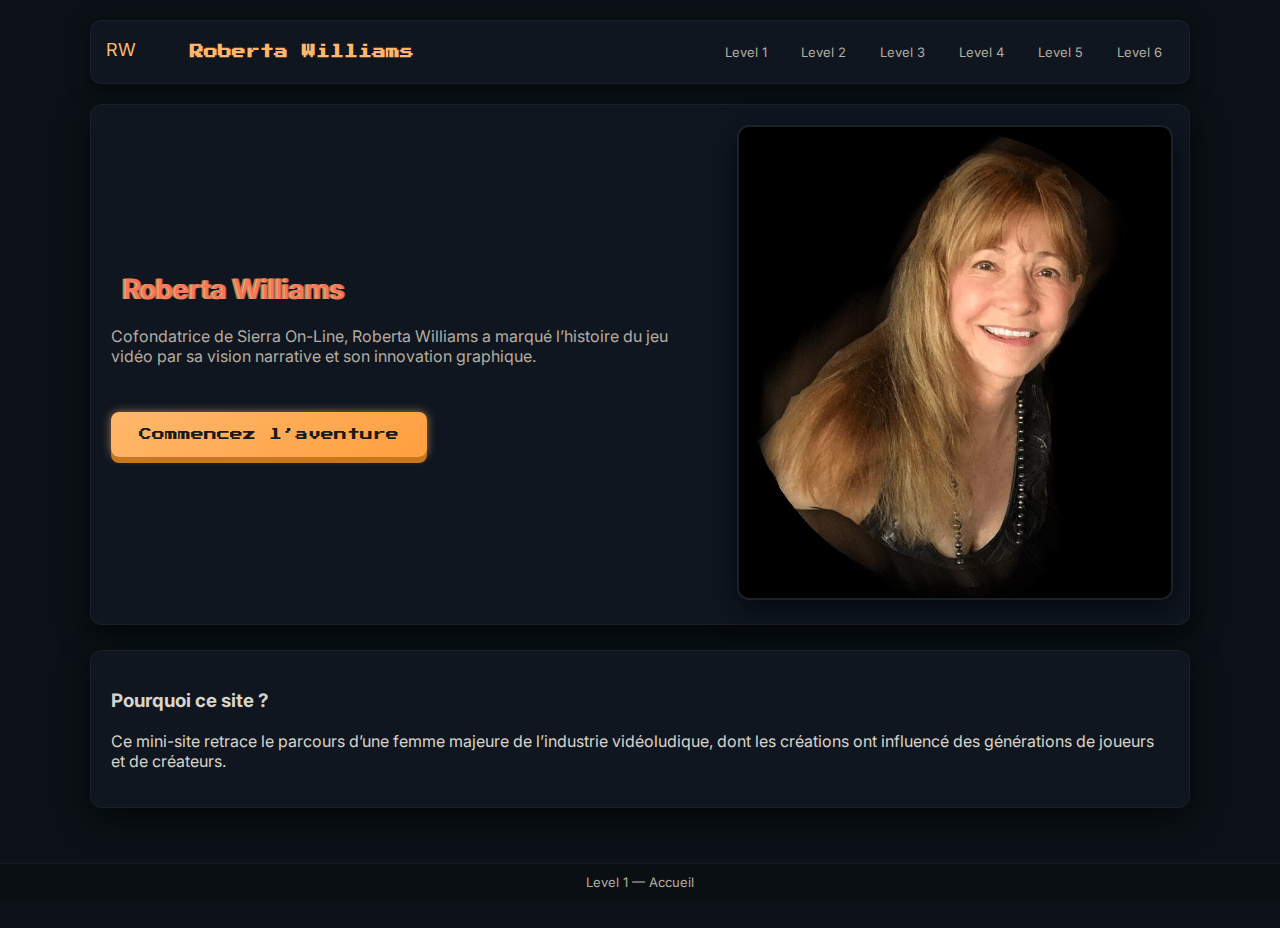
<file: index.html>
<!doctype html>
<html lang="fr">
<head>
<meta charset="utf-8">
<meta name="viewport" content="width=device-width,initial-scale=1">
<title>Level 1 — Accueil</title>
<link rel="stylesheet" href="style.css">
</head>

<body>
<div class="container">

<header class="header">
  <div class="logo">
    <svg viewBox="0 0 70 24">
      <text x="0" y="18" font-family="Press Start 2P" font-size="18" fill="#ffb86b">RW</text>
    </svg>
  </div>
  <div class="brand"><h1>Roberta Williams</h1></div>
  <nav class="nav">
    <a href="index.html">Level 1</a>
    <a href="biographie.html">Level 2</a>
    <a href="travaux.html">Level 3</a>
    <a href="galerie.html">Level 4</a>
    <a href="apropos.html">Level 5</a>
    <a href="contact.html">Level 6</a>
  </nav>
</header>

<main style="margin-top:20px">

<section class="panel hero">
  <div class="hero-left">
    <h2 class="real-title">
      <span class="glitch" data-text="Roberta Williams">Roberta Williams</span>
    </h2>

    <p style="margin-top:20px">
      Cofondatrice de Sierra On-Line, Roberta Williams a marqué l’histoire du jeu vidéo
      par sa vision narrative et son innovation graphique.
    </p>

    <a href="biographie.html" class="game-button">Commencez l’aventure</a>
  </div>

  <div class="hero-right">
    <img src="photos/Roberta.jpg" alt="Roberta Williams">
  </div>
</section>

<section style="margin-top:25px" class="panel">
  <h3 class="title-pixel">Pourquoi ce site ?</h3>
  <p>
    Ce mini-site retrace le parcours d’une femme majeure de l’industrie vidéoludique,
    dont les créations ont influencé des générations de joueurs et de créateurs.
  </p>
</section>

</main>
</div>

<div class="footer">Level 1 — Accueil</div>
</body>
</html>
</file>
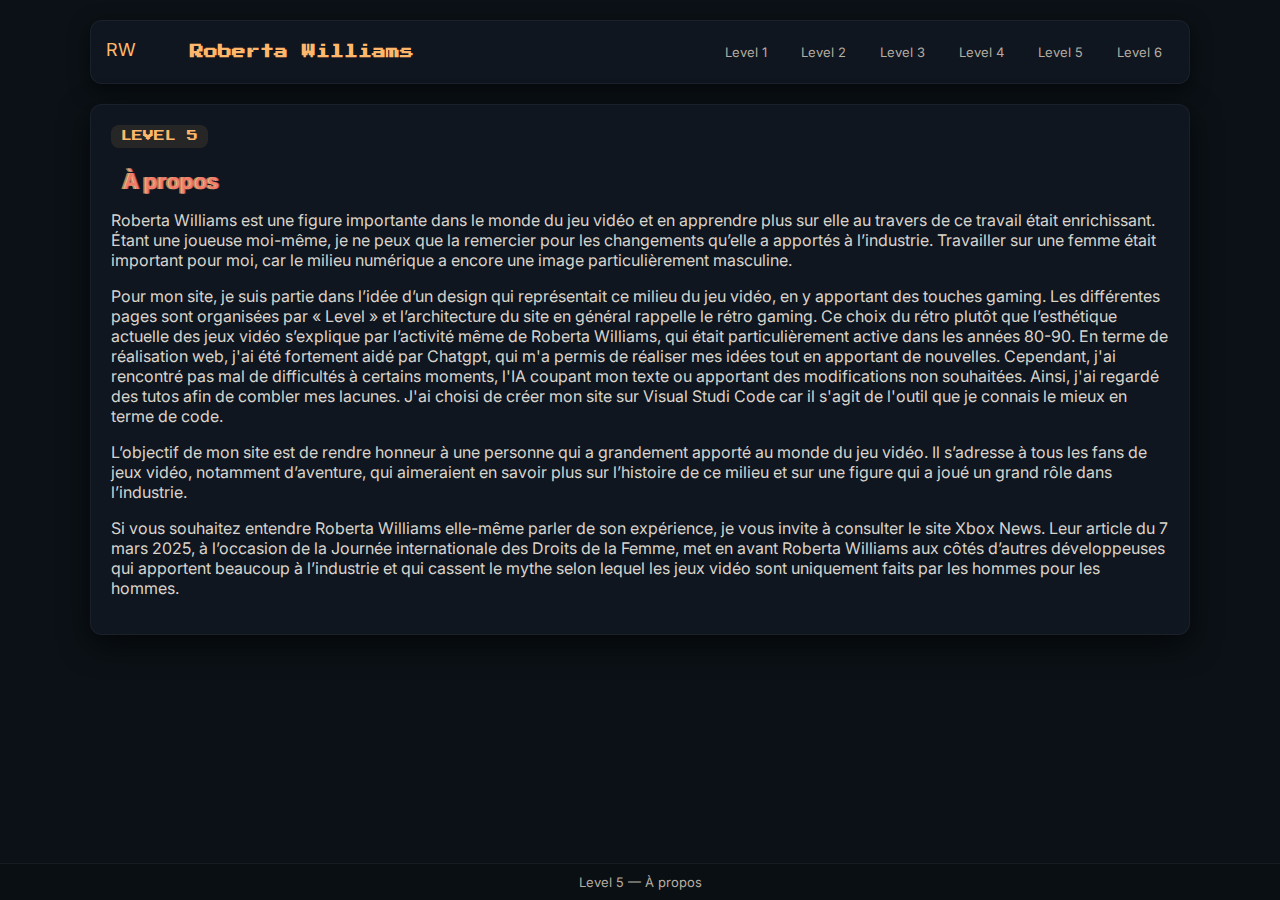
<file: apropos.html>
<!doctype html>
<html lang="fr">
<head>
<meta charset="utf-8">
<meta name="viewport" content="width=device-width,initial-scale=1">
<title>Level 5 — À propos</title>
<link rel="stylesheet" href="style.css">
</head>

<body>
<div class="container">

<header class="header">
  <div class="logo">
    <svg viewBox="0 0 70 24">
      <text x="0" y="18" font-family="Press Start 2P" font-size="18" fill="#ffb86b">RW</text>
    </svg>
  </div>

  <div class="brand"><h1>Roberta Williams</h1></div>

  <nav class="nav">
    <a href="index.html">Level 1</a>
    <a href="biographie.html">Level 2</a>
    <a href="travaux.html">Level 3</a>
    <a href="galerie.html">Level 4</a>
    <a href="apropos.html">Level 5</a>
    <a href="contact.html">Level 6</a>
  </nav>
</header>

<main style="margin-top:20px">
<article class="panel">

  <div class="level-row">
    <div class="level">LEVEL 5</div>
  </div>

  <h2 class="real-title">
    <span class="glitch" data-text="À propos">À propos</span>
  </h2>

  <p>
    Roberta Williams est une figure importante dans le monde du jeu vidéo et en apprendre plus 
    sur elle au travers de ce travail était enrichissant. Étant une joueuse moi-même, je ne peux 
    que la remercier pour les changements qu’elle a apportés à l’industrie. Travailler sur une 
    femme était important pour moi, car le milieu numérique a encore une image particulièrement 
    masculine.
  </p>

  <p>
    Pour mon site, je suis partie dans l’idée d’un design qui représentait ce milieu du jeu vidéo, 
    en y apportant des touches gaming. Les différentes pages sont organisées par « Level » et 
    l’architecture du site en général rappelle le rétro gaming. Ce choix du rétro plutôt que 
    l’esthétique actuelle des jeux vidéo s’explique par l’activité même de Roberta Williams, qui 
    était particulièrement active dans les années 80-90.
    En terme de réalisation web, j'ai été fortement aidé par Chatgpt, qui m'a permis de réaliser 
    mes idées tout en apportant de nouvelles. Cependant, j'ai rencontré pas mal de difficultés à 
    certains moments, l'IA coupant mon texte ou apportant des modifications non souhaitées. Ainsi,
    j'ai regardé des tutos afin de combler mes lacunes. J'ai choisi de créer mon site sur Visual
    Studi Code car il s'agit de l'outil que je connais le mieux en terme de code.
  </p>

  <p>
    L’objectif de mon site est de rendre honneur à une personne qui a grandement apporté au 
    monde du jeu vidéo. Il s’adresse à tous les fans de jeux vidéo, notamment d’aventure, qui 
    aimeraient en savoir plus sur l’histoire de ce milieu et sur une figure qui a joué un grand rôle 
    dans l’industrie.
  </p>

  <p>
    Si vous souhaitez entendre Roberta Williams elle-même parler de son expérience, je vous 
    invite à consulter le site Xbox News. Leur article du 7 mars 2025, à l’occasion de la Journée 
    internationale des Droits de la Femme, met en avant Roberta Williams aux côtés d’autres 
    développeuses qui apportent beaucoup à l’industrie et qui cassent le mythe selon lequel les 
    jeux vidéo sont uniquement faits par les hommes pour les hommes.
  </p>

</article>
</main>

</div>

<div class="footer">Level 5 — À propos</div>
</body>
</html>
</file>
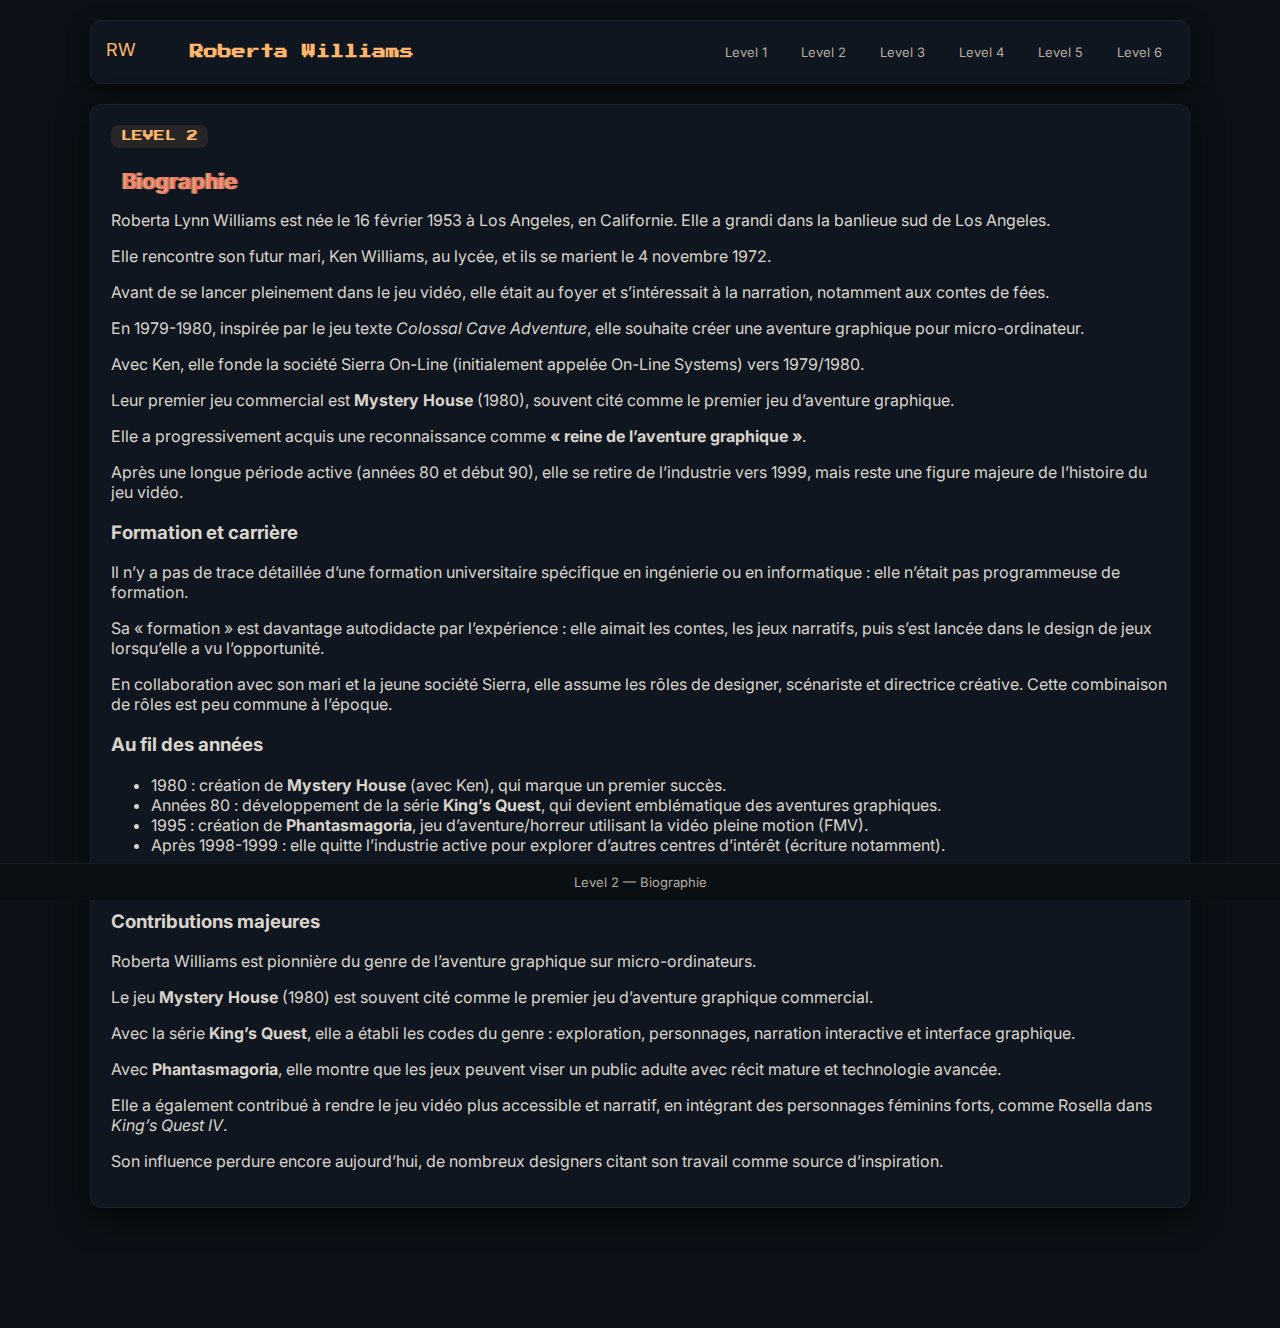
<file: biographie.html>
<!doctype html>
<html lang="fr">
<head>
<meta charset="utf-8">
<meta name="viewport" content="width=device-width,initial-scale=1">
<title>Level 2 — Biographie</title>
<link rel="stylesheet" href="style.css">
</head>

<body>
<div class="container">

<header class="header">
  <div class="logo">
    <svg viewBox="0 0 70 24">
      <text x="0" y="18" font-family="Press Start 2P" font-size="18" fill="#ffb86b">RW</text>
    </svg>
  </div>
  <div class="brand"><h1>Roberta Williams</h1></div>
  <nav class="nav">
    <a href="index.html">Level 1</a>
    <a href="biographie.html">Level 2</a>
    <a href="travaux.html">Level 3</a>
    <a href="galerie.html">Level 4</a>
    <a href="apropos.html">Level 5</a>
    <a href="contact.html">Level 6</a>
  </nav>
</header>

<main style="margin-top:20px">
<article class="panel">

<div class="level-row">
  <div class="level">LEVEL 2</div>
</div>

<h2 class="real-title">
  <span class="glitch" data-text="Biographie">Biographie</span>
</h2>

<p>
Roberta Lynn Williams est née le 16 février 1953 à Los Angeles, en Californie.
Elle a grandi dans la banlieue sud de Los Angeles.
</p>

<p>
Elle rencontre son futur mari, Ken Williams, au lycée, et ils se marient le 4 novembre 1972.
</p>

<p>
Avant de se lancer pleinement dans le jeu vidéo, elle était au foyer et s’intéressait à la narration,
notamment aux contes de fées.
</p>

<p>
En 1979-1980, inspirée par le jeu texte <em>Colossal Cave Adventure</em>, elle souhaite créer
une aventure graphique pour micro-ordinateur.
</p>

<p>
Avec Ken, elle fonde la société Sierra On-Line (initialement appelée On-Line Systems)
vers 1979/1980.
</p>

<p>
Leur premier jeu commercial est <strong>Mystery House</strong> (1980), souvent cité comme
le premier jeu d’aventure graphique.
</p>

<p>
Elle a progressivement acquis une reconnaissance comme
<strong>« reine de l’aventure graphique »</strong>.
</p>

<p>
Après une longue période active (années 80 et début 90), elle se retire de l’industrie
vers 1999, mais reste une figure majeure de l’histoire du jeu vidéo.
</p>

<h3 class="title-pixel">Formation et carrière</h3>

<p>
Il n’y a pas de trace détaillée d’une formation universitaire spécifique en ingénierie ou
en informatique : elle n’était pas programmeuse de formation.
</p>

<p>
Sa « formation » est davantage autodidacte par l’expérience : elle aimait les contes,
les jeux narratifs, puis s’est lancée dans le design de jeux lorsqu’elle a vu l’opportunité.
</p>

<p>
En collaboration avec son mari et la jeune société Sierra, elle assume les rôles de
designer, scénariste et directrice créative. Cette combinaison de rôles est peu commune à l’époque.
</p>

<h3 class="title-pixel">Au fil des années</h3>

<ul class="clean">
<li>1980 : création de <strong>Mystery House</strong> (avec Ken), qui marque un premier succès.</li>
<li>Années 80 : développement de la série <strong>King’s Quest</strong>, qui devient emblématique des aventures graphiques.</li>
<li>1995 : création de <strong>Phantasmagoria</strong>, jeu d’aventure/horreur utilisant la vidéo pleine motion (FMV).</li>
<li>Après 1998-1999 : elle quitte l’industrie active pour explorer d’autres centres d’intérêt (écriture notamment).</li>
</ul>

<p>
Elle a été honorée par divers prix de l’industrie, par exemple le
<strong>Pioneer Award</strong> des Game Developers Choice Awards.
</p>

<h3 class="title-pixel">Contributions majeures</h3>

<p>
Roberta Williams est pionnière du genre de l’aventure graphique sur micro-ordinateurs.
</p>

<p>
Le jeu <strong>Mystery House</strong> (1980) est souvent cité comme le premier jeu d’aventure graphique commercial.
</p>

<p>
Avec la série <strong>King’s Quest</strong>, elle a établi les codes du genre : exploration, personnages,
narration interactive et interface graphique.
</p>

<p>
Avec <strong>Phantasmagoria</strong>, elle montre que les jeux peuvent viser un public adulte
avec récit mature et technologie avancée.
</p>

<p>
Elle a également contribué à rendre le jeu vidéo plus accessible et narratif,
en intégrant des personnages féminins forts, comme Rosella dans <em>King’s Quest IV</em>.
</p>

<p>
Son influence perdure encore aujourd’hui, de nombreux designers citant son travail
comme source d’inspiration.
</p>

</article>
</main>

</div>
<div class="footer">Level 2 — Biographie</div>
</body>
</html>
</file>
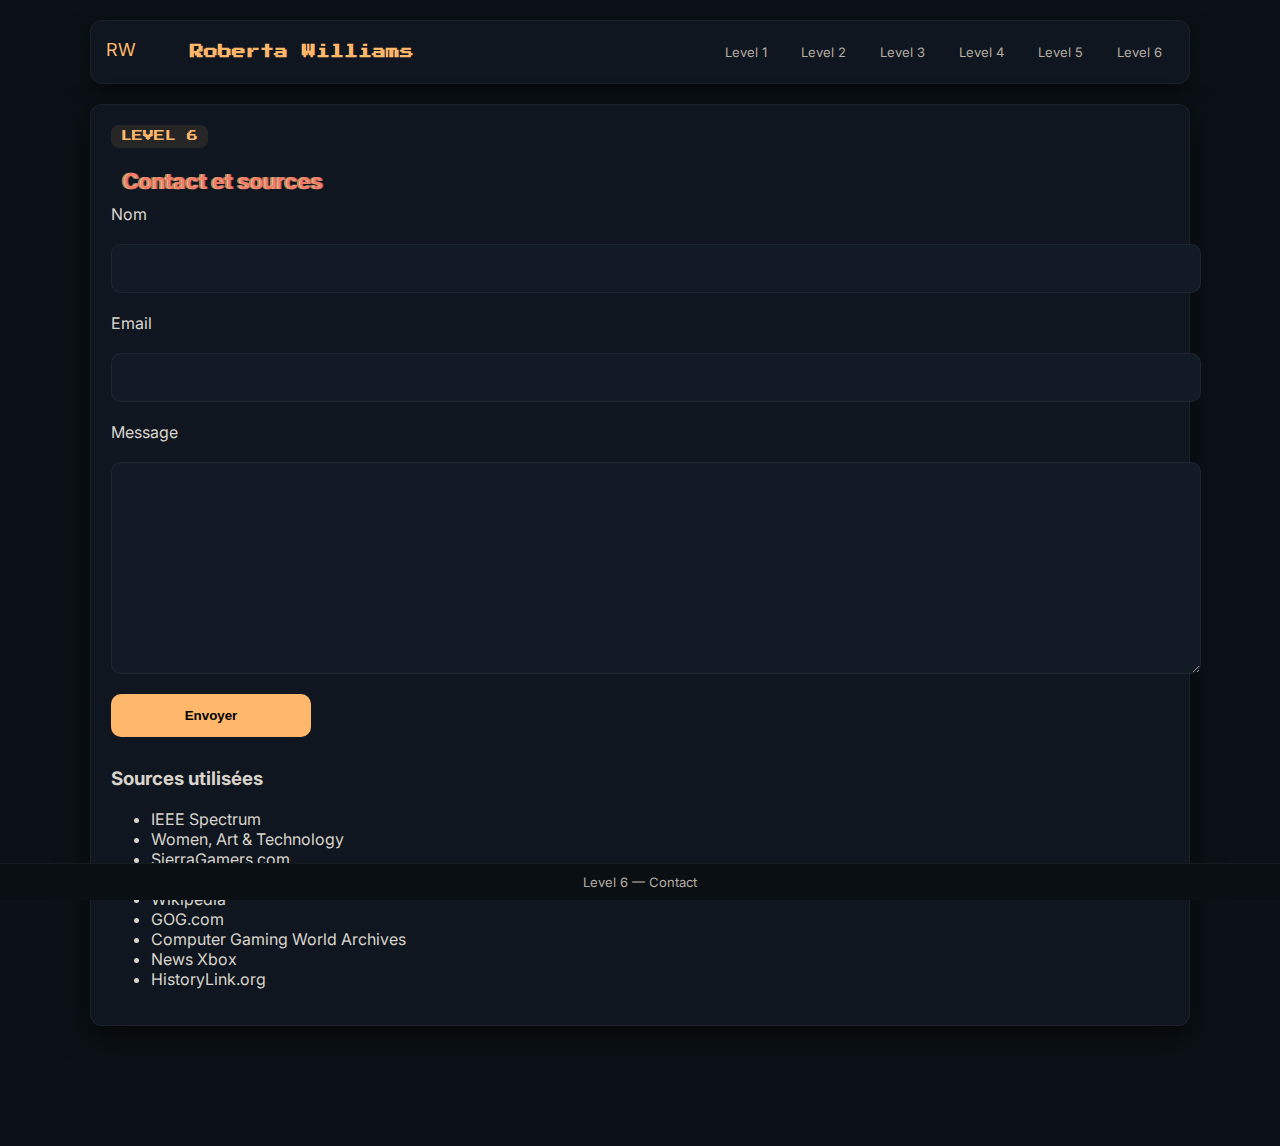
<file: contact.html>
<!doctype html>
<html lang="fr">
<head>
<meta charset="utf-8">
<meta name="viewport" content="width=device-width,initial-scale=1">
<title>Level 6 — Contact</title>
<link rel="stylesheet" href="style.css">
</head>

<body>
<div class="container">

<header class="header">
  <div class="logo">
    <svg viewBox="0 0 70 24">
      <text x="0" y="18" font-family="Press Start 2P" font-size="18" fill="#ffb86b">RW</text>
    </svg>
  </div>

  <div class="brand"><h1>Roberta Williams</h1></div>

  <nav class="nav">
    <a href="index.html">Level 1</a>
    <a href="biographie.html">Level 2</a>
    <a href="travaux.html">Level 3</a>
    <a href="galerie.html">Level 4</a>
    <a href="apropos.html">Level 5</a>
    <a href="contact.html">Level 6</a>
  </nav>
</header>

<main style="margin-top:20px">
<section class="panel">

  <div class="level-row">
    <div class="level">LEVEL 6</div>
  </div>

  <h2 class="real-title">
    <span class="glitch" data-text="Contact et sources">Contact et sources</span>
  </h2>

  <form id="contactForm">
    <label>Nom</label>
    <input type="text" id="name" required>

    <label>Email</label>
    <input type="email" id="email" required>

    <label>Message</label>
    <textarea id="message" required></textarea>

    <button type="submit">Envoyer</button>
  </form>

  <h3 class="title-pixel" style="margin-top:30px">Sources utilisées</h3>
  <ul class="clean">
    <li>IEEE Spectrum</li>
    <li>Women, Art & Technology</li>
    <li>SierraGamers.com</li>
    <li>Creo Gaming</li>
    <li>Wikipédia</li>
    <li>GOG.com</li>
    <li>Computer Gaming World Archives</li>
    <li>News Xbox</li>
    <li>HistoryLink.org</li>
  </ul>

</section>
</main>

</div>

<div class="footer">Level 6 — Contact</div>

<script>
document.getElementById("contactForm").addEventListener("submit", function(e){
  e.preventDefault();

  const name = document.getElementById("name").value;
  const email = document.getElementById("email").value;
  const message = document.getElementById("message").value;

  const mail =
    "mailto:ton_email@etud.univ.fr"
    + "?subject=" + encodeURIComponent("Message depuis le mini-site")
    + "&body=" + encodeURIComponent(
        "Nom : " + name +
        "\nEmail : " + email +
        "\n\nMessage :\n" + message
      );

  window.location.href = mail;
});
</script>

</body>
</html>
</file>
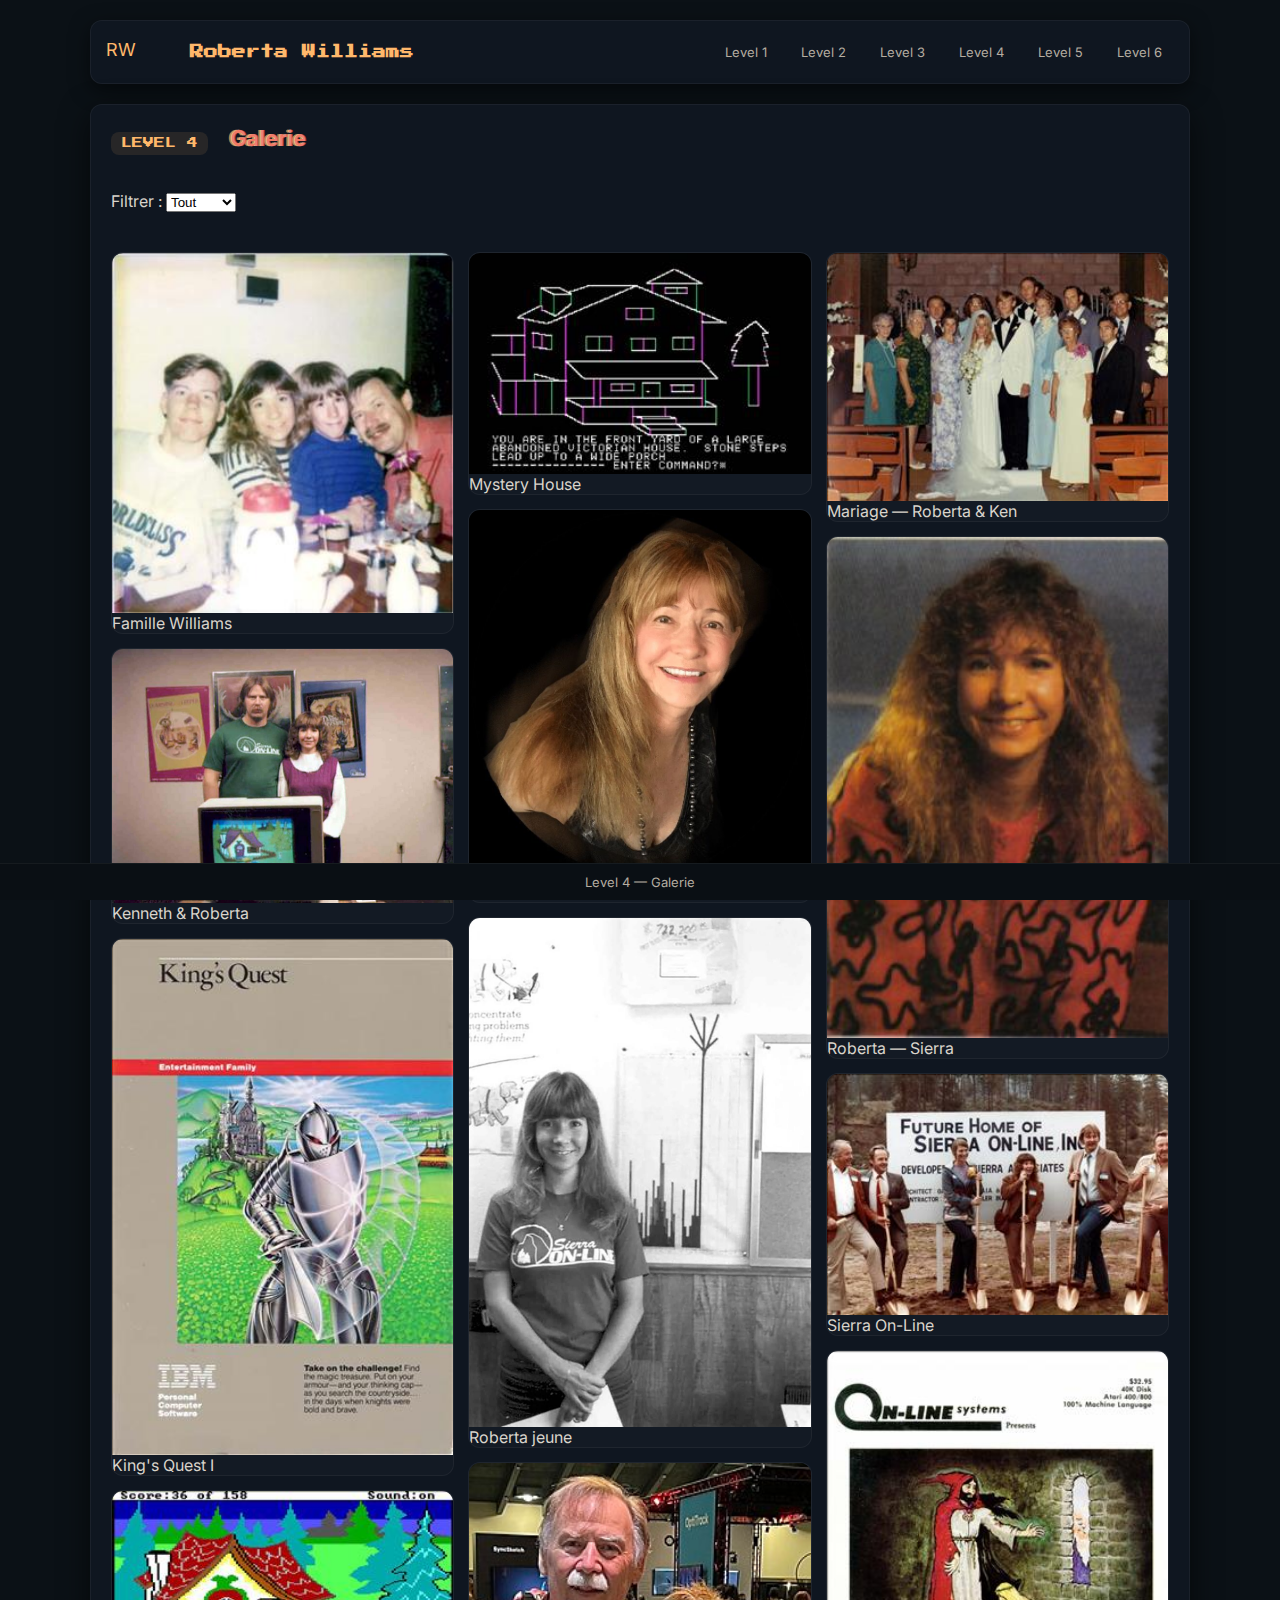
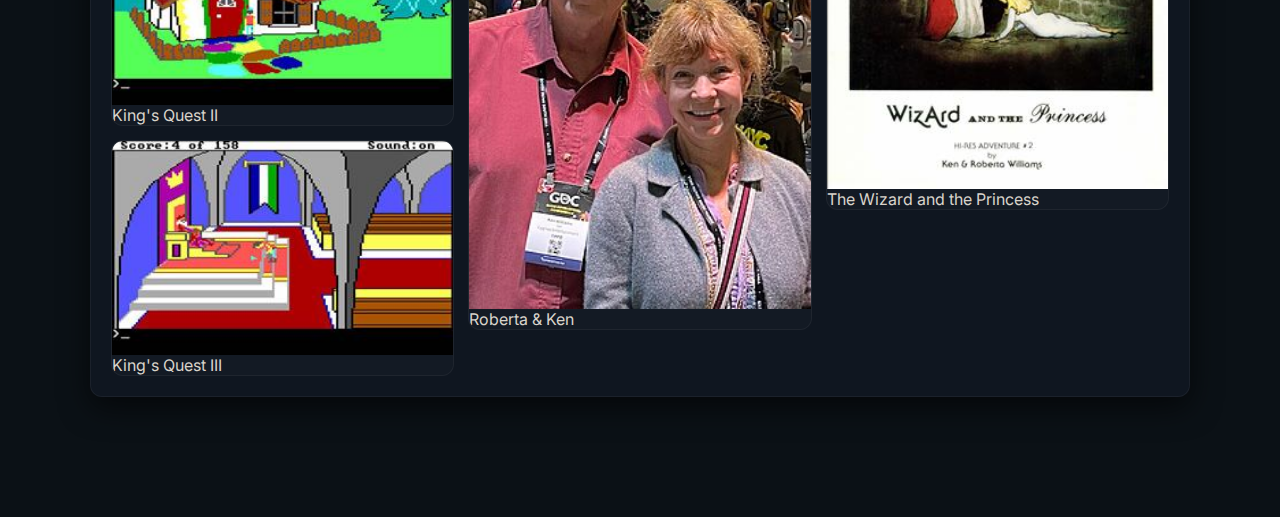
<file: galerie.html>
<!doctype html>
<html lang="fr">
<head>
  <meta charset="utf-8">
  <meta name="viewport" content="width=device-width,initial-scale=1">
  <title>Level 4 — Galerie</title>
  <link rel="stylesheet" href="style.css">
</head>

<body>
<div class="container">

  <!-- HEADER GLOBAL -->
  <header class="header">
    <div class="logo">
      <svg viewBox="0 0 70 24">
        <text x="0" y="18" font-family="Press Start 2P" font-size="18" fill="#ffb86b">RW</text>
      </svg>
    </div>

    <div class="brand"><h1>Roberta Williams</h1></div>

    <nav class="nav">
      <a href="index.html">Level 1</a>
      <a href="biographie.html">Level 2</a>
      <a href="travaux.html">Level 3</a>
      <a href="galerie.html">Level 4</a>
      <a href="apropos.html">Level 5</a>
      <a href="contact.html">Level 6</a>
    </nav>
  </header>

  <main style="margin-top:20px">
    <div class="panel">

      <div class="level-row">
        <div class="level">LEVEL 4</div>
        <h2 class="real-title"><span class="glitch" data-text="Galerie">Galerie</span></h2>
      </div>

      <!-- FILTRE -->
      <div class="filter-bar">
        <label>Filtrer :</label>
        <select id="filter">
          <option value="all">Tout</option>
          <option value="famille">Famille</option>
          <option value="roberta">Roberta</option>
          <option value="jeux">Jeux</option>
          <option value="sierra">Sierra</option>
        </select>
      </div>

      <!-- MASONRY GALLERY -->
      <div class="gallery">

        <figure data-cat="famille"><img src="photos/Famille Williams.jpg" data-caption="Famille Williams"><figcaption>Famille Williams</figcaption></figure>
        <figure data-cat="sierra"><img src="photos/Kenneth-Roberta-Kings-Quest.jpg" data-caption="Kenneth & Roberta"><figcaption>Kenneth & Roberta</figcaption></figure>
        <figure data-cat="jeux"><img src="photos/Kings-Quest-1.jpg" data-caption="King's Quest I"><figcaption>King's Quest I</figcaption></figure>
        <figure data-cat="jeux"><img src="photos/Kings-Quest-2.jpg" data-caption="King's Quest II"><figcaption>King's Quest II</figcaption></figure>
        <figure data-cat="jeux"><img src="photos/Kings-Quest-3.jpg" data-caption="King's Quest III"><figcaption>King's Quest III</figcaption></figure>
        <figure data-cat="jeux"><img src="photos/Mystery-House.jpg" data-caption="Mystery House"><figcaption>Mystery House</figcaption></figure>
        <figure data-cat="roberta"><img src="photos/Roberta.jpg" data-caption="Roberta Williams"><figcaption>Roberta Williams</figcaption></figure>
        <figure data-cat="roberta"><img src="photos/Roberta-jeune.jpg" data-caption="Roberta jeune"><figcaption>Roberta jeune</figcaption></figure>
        <figure data-cat="roberta"><img src="photos/Roberta-Ken.jpg" data-caption="Roberta & Ken"><figcaption>Roberta & Ken</figcaption></figure>
        <figure data-cat="famille"><img src="photos/Roberta-Kenneth-wedding-day.jpg" data-caption="Mariage — Roberta & Ken"><figcaption>Mariage — Roberta & Ken</figcaption></figure>
        <figure data-cat="roberta"><img src="photos/Roberta-sierragames.jpg" data-caption="Roberta — Sierra"><figcaption>Roberta — Sierra</figcaption></figure>
        <figure data-cat="sierra"><img src="photos/Sierra-On-Line.jpg" data-caption="Sierra On-Line"><figcaption>Sierra On-Line</figcaption></figure>
        <figure data-cat="jeux"><img src="photos/The-Wizard-and-the-Princess.jpg" data-caption="The Wizard and the Princess"><figcaption>The Wizard and the Princess</figcaption></figure>

      </div>
    </div>
  </main>

</div>

<div class="footer">Level 4 — Galerie</div>

<!-- LIGHTBOX -->
<div class="lb-overlay" id="lightbox">
  <button class="lb-close" id="lbClose">Fermer ✕</button>
  <img id="lbImage" class="lb-img">
  <div id="lbCaption" class="lb-caption"></div>
</div>

<script>
/* filtre */
document.getElementById('filter').addEventListener('change', function(){
  const val = this.value;
  document.querySelectorAll('.gallery figure').forEach(fig=>{
    fig.style.display = (val === 'all' || fig.dataset.cat === val) ? 'inline-block' : 'none';
  });
});

/* lightbox */
const lb = document.getElementById("lightbox");
const lbImg = document.getElementById("lbImage");
const lbCaption = document.getElementById("lbCaption");

document.querySelectorAll(".gallery img").forEach(img=>{
  img.addEventListener("click", ()=>{
    lbImg.src = img.src;
    lbCaption.textContent = img.dataset.caption || "";
    lb.classList.add("active");
  });
});

document.getElementById("lbClose").onclick = ()=> lb.classList.remove("active");
lb.onclick = e => { if(e.target === lb) lb.classList.remove("active"); };
</script>

</body>
</html>
</file>
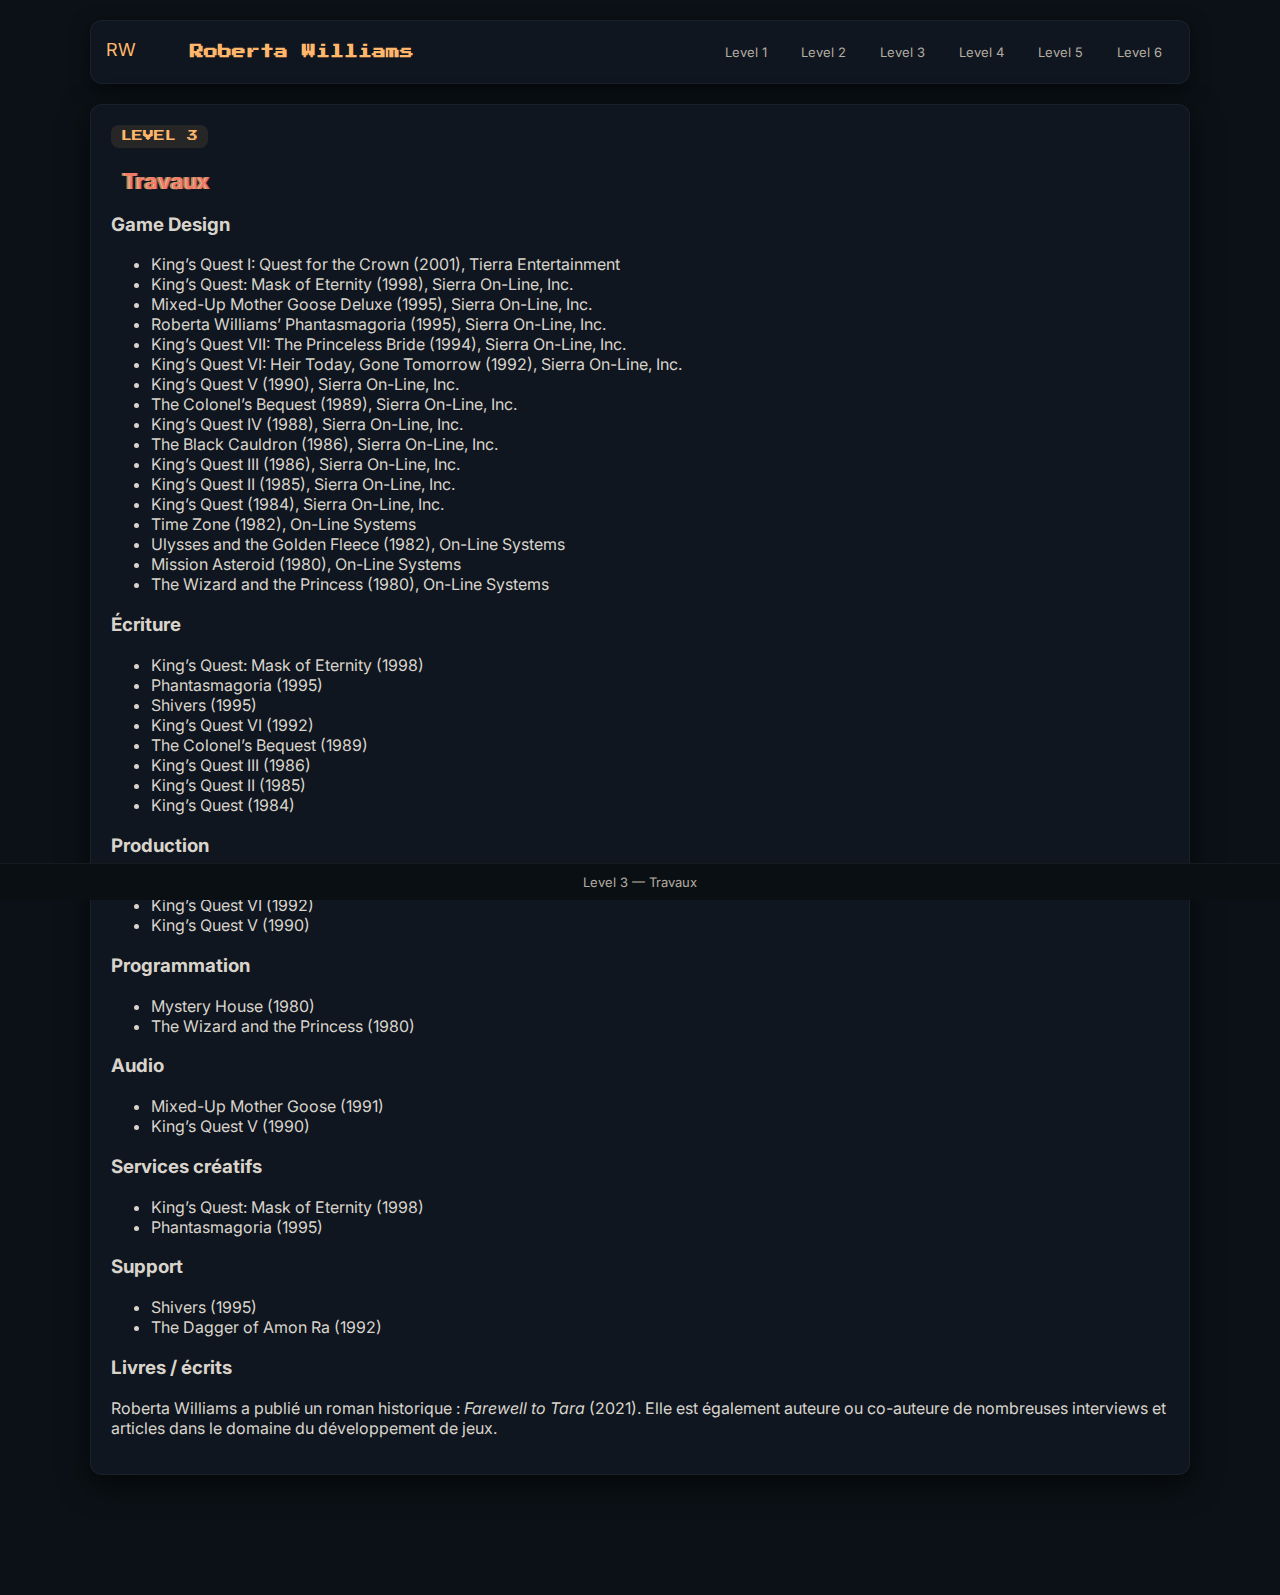
<file: travaux.html>
<!doctype html>
<html lang="fr">
<head>
<meta charset="utf-8">
<meta name="viewport" content="width=device-width,initial-scale=1">
<title>Level 3 — Travaux</title>
<link rel="stylesheet" href="style.css">
</head>

<body>
<div class="container">

<header class="header">
  <div class="logo">
    <svg viewBox="0 0 70 24">
      <text x="0" y="18" font-family="Press Start 2P" font-size="18" fill="#ffb86b">RW</text>
    </svg>
  </div>
  <div class="brand"><h1>Roberta Williams</h1></div>
  <nav class="nav">
    <a href="index.html">Level 1</a>
    <a href="biographie.html">Level 2</a>
    <a href="travaux.html">Level 3</a>
    <a href="galerie.html">Level 4</a>
    <a href="apropos.html">Level 5</a>
    <a href="contact.html">Level 6</a>
  </nav>
</header>

<main style="margin-top:20px">
<article class="panel">

<div class="level-row">
  <div class="level">LEVEL 3</div>
</div>

<h2 class="real-title">
  <span class="glitch" data-text="Travaux">Travaux</span>
</h2>

<h3 class="title-pixel">Game Design</h3>
<ul class="clean">
<li>King’s Quest I: Quest for the Crown (2001), Tierra Entertainment</li>
<li>King’s Quest: Mask of Eternity (1998), Sierra On-Line, Inc.</li>
<li>Mixed-Up Mother Goose Deluxe (1995), Sierra On-Line, Inc.</li>
<li>Roberta Williams’ Phantasmagoria (1995), Sierra On-Line, Inc.</li>
<li>King’s Quest VII: The Princeless Bride (1994), Sierra On-Line, Inc.</li>
<li>King’s Quest VI: Heir Today, Gone Tomorrow (1992), Sierra On-Line, Inc.</li>
<li>King’s Quest V (1990), Sierra On-Line, Inc.</li>
<li>The Colonel’s Bequest (1989), Sierra On-Line, Inc.</li>
<li>King’s Quest IV (1988), Sierra On-Line, Inc.</li>
<li>The Black Cauldron (1986), Sierra On-Line, Inc.</li>
<li>King’s Quest III (1986), Sierra On-Line, Inc.</li>
<li>King’s Quest II (1985), Sierra On-Line, Inc.</li>
<li>King’s Quest (1984), Sierra On-Line, Inc.</li>
<li>Time Zone (1982), On-Line Systems</li>
<li>Ulysses and the Golden Fleece (1982), On-Line Systems</li>
<li>Mission Asteroid (1980), On-Line Systems</li>
<li>The Wizard and the Princess (1980), On-Line Systems</li>
</ul>

<h3 class="title-pixel">Écriture</h3>
<ul class="clean">
<li>King’s Quest: Mask of Eternity (1998)</li>
<li>Phantasmagoria (1995)</li>
<li>Shivers (1995)</li>
<li>King’s Quest VI (1992)</li>
<li>The Colonel’s Bequest (1989)</li>
<li>King’s Quest III (1986)</li>
<li>King’s Quest II (1985)</li>
<li>King’s Quest (1984)</li>
</ul>

<h3 class="title-pixel">Production</h3>
<ul class="clean">
<li>Phantasmagoria (1995)</li>
<li>King’s Quest VI (1992)</li>
<li>King’s Quest V (1990)</li>
</ul>

<h3 class="title-pixel">Programmation</h3>
<ul class="clean">
<li>Mystery House (1980)</li>
<li>The Wizard and the Princess (1980)</li>
</ul>

<h3 class="title-pixel">Audio</h3>
<ul class="clean">
<li>Mixed-Up Mother Goose (1991)</li>
<li>King’s Quest V (1990)</li>
</ul>

<h3 class="title-pixel">Services créatifs</h3>
<ul class="clean">
<li>King’s Quest: Mask of Eternity (1998)</li>
<li>Phantasmagoria (1995)</li>
</ul>

<h3 class="title-pixel">Support</h3>
<ul class="clean">
<li>Shivers (1995)</li>
<li>The Dagger of Amon Ra (1992)</li>
</ul>

<h3 class="title-pixel">Livres / écrits</h3>
<p>
Roberta Williams a publié un roman historique : <em>Farewell to Tara</em> (2021).
Elle est également auteure ou co-auteure de nombreuses interviews et articles
dans le domaine du développement de jeux.
</p>

</article>
</main>

</div>
<div class="footer">Level 3 — Travaux</div>
</body>
</html>
</file>
<file: style.css>
/* STYLE SOMBRE ORANGE – VERSION COMPLÈTE + TECH FIXES */
@import url('https://fonts.googleapis.com/css2?family=Press+Start+2P&display=swap');
@import url('https://fonts.googleapis.com/css2?family=Inter:wght@300;400;600&display=swap');

:root{
  --bg:#0b1116;
  --panel:#0f1620;
  --accent:#ffb86b;
  --accent2:#f25c54;
  --text:#d9d4cb;
  --soft:#b5ada1;
  --glass: rgba(255,255,255,0.03);
  --radius:12px;
  --maxw:1100px;
}

/* GLOBAL */
body{
  margin:0;
  font-family:'Inter',sans-serif;
  background:var(--bg);
  color:var(--text);
  padding-bottom:100px;
  transition:opacity .3s;
}

.container{max-width:var(--maxw);margin:0 auto;padding:20px}

/* HEADER */
.header{
  background:var(--panel);
  border:1px solid rgba(255,255,255,0.05);
  padding:15px;
  border-radius:var(--radius);
  display:flex;
  gap:14px;
  align-items:center;
  box-shadow:0 6px 20px rgba(0,0,0,0.5);
}

.logo svg{width:70px;height:24px;}

.brand h1{
  font-family:'Press Start 2P';
  font-size:14px;
  margin:0;
  color:var(--accent);
}

.nav{
  margin-left:auto;
  display:flex;
  gap:10px;
}

.nav a{
  text-decoration:none;
  padding:8px 12px;
  color:var(--soft);
  border-radius:8px;
  transition:.2s;
  font-size:13px;
}

.nav a:hover{
  background:rgba(255,184,107,0.08);
  color:var(--accent);
  transform:translateY(-2px);
}

/* PANELS */
.panel{
  background:var(--panel);
  border:1px solid rgba(255,255,255,0.05);
  padding:20px;
  border-radius:var(--radius);
  box-shadow:0 10px 30px rgba(0,0,0,0.6);
}

/* TITLES */
.level{
  background:rgba(255,184,107,0.1);
  padding:6px 10px;
  border-radius:8px;
  color:var(--accent);
  font-family:'Press Start 2P';
  font-size:11px;
}
.real-title{
  font-size:22px;
  margin:0;
  color:var(--text);
  margin-left:12px;
}
.level-row{
  display:flex;
  align-items:center;
  gap:10px;
}

/* GLITCH */
.glitch{position:relative;display:inline-block}
.glitch::before,.glitch::after{
  content:attr(data-text);
  position:absolute;left:0;top:0;
}
.glitch::before{color:var(--accent);transform:translate(-2px,0);opacity:.7}
.glitch::after{color:var(--accent2);transform:translate(1px,0);opacity:.7}

/* HERO HOME */
.hero{
  display:flex;
  gap:25px;
  align-items:center;
}
.hero-right img{
  width:100%;
  border-radius:var(--radius);
  border:2px solid rgba(255,255,255,0.05);
  box-shadow:0 10px 30px rgba(0,0,0,0.6);
}
.hero-left h2{
  font-size:28px;
  color:var(--accent);
}
.hero-left p{
  color:var(--soft);
  font-size:16px;
}
@media(max-width:900px){
  .hero{flex-direction:column;}
}

/* GALLERY MASONRY */
.gallery{column-count:3;column-gap:14px;}
@media(max-width:900px){.gallery{column-count:2}}
@media(max-width:600px){.gallery{column-count:1}}

.gallery figure{
  break-inside:avoid;
  margin:0 0 14px;
  background:rgba(255,255,255,0.02);
  border-radius:var(--radius);
  border:1px solid rgba(255,255,255,0.05);
  overflow:hidden;
}
.gallery img{width:100%;display:block}

/* LIGHTBOX */
.lb-overlay{
  position:fixed;inset:0;
  background:rgba(0,0,0,.85);
  display:none;
  justify-content:center;
  align-items:center;
  z-index:9999;
}
.lb-overlay.active{display:flex}
.lb-img{
  max-width:90%;max-height:85%;
  border-radius:var(--radius);
}
.lb-close{
  position:absolute;top:20px;right:20px;
  background:transparent;
  color:white;
  border:1px solid white;
  padding:6px 10px;
  border-radius:6px;
  cursor:pointer;
}

/* FORMULAIRE */
form{
  display:flex;
  flex-direction:column;
  gap:20px;
}
input, textarea{
  width:100%;
  padding:15px;
  border-radius:10px;
  background:#121b25;
  border:1px solid rgba(255,255,255,0.05);
  color:var(--text);
  font-size:15px;
}
textarea{min-height:180px;}
button{
  width:200px;
  padding:14px 18px;
  background:var(--accent);
  border:none;
  border-radius:10px;
  cursor:pointer;
  font-weight:600;
  transition:.2s;
}
button:hover{background:#ffc68b;}

/* FOOTER */
.footer{
  position:fixed;
  left:0;right:0;bottom:0;
  background:#0a0f14;
  padding:10px;
  text-align:center;
  border-top:1px solid rgba(255,255,255,0.05);
  color:var(--soft);
  font-size:13px;
}

/* ===== BOUTON PAGE ACCUEIL ===== */
.game-button {
  display: inline-block;
  margin-top: 30px;
  padding: 16px 28px;
  font-family: 'Press Start 2P';
  font-size: 13px;
  color: #1a1a1a;
  background: linear-gradient(145deg, #ffb86b, #ff9f3f);
  border-radius: 8px;
  text-decoration: none;
  box-shadow: 0 6px 0 #c7781a, 0 0 10px rgba(255,184,107,0.6);
  transition: all 0.15s ease;
}

.game-button:hover {
  transform: translateY(-2px);
  box-shadow: 0 8px 0 #c7781a, 0 0 16px rgba(255,184,107,0.9);
}

.game-button:active {
  transform: translateY(4px);
  box-shadow: 0 2px 0 #c7781a;
}
/* ===== GALERIE : ESPACEMENTS ===== */
.filter-bar {
  margin: 30px 0 40px;
}

.gallery {
  margin-top: 20px;
}

.level-row {
  margin-bottom: 20px;
}

.real-title {
  margin-bottom: 10px;
}
</file>
